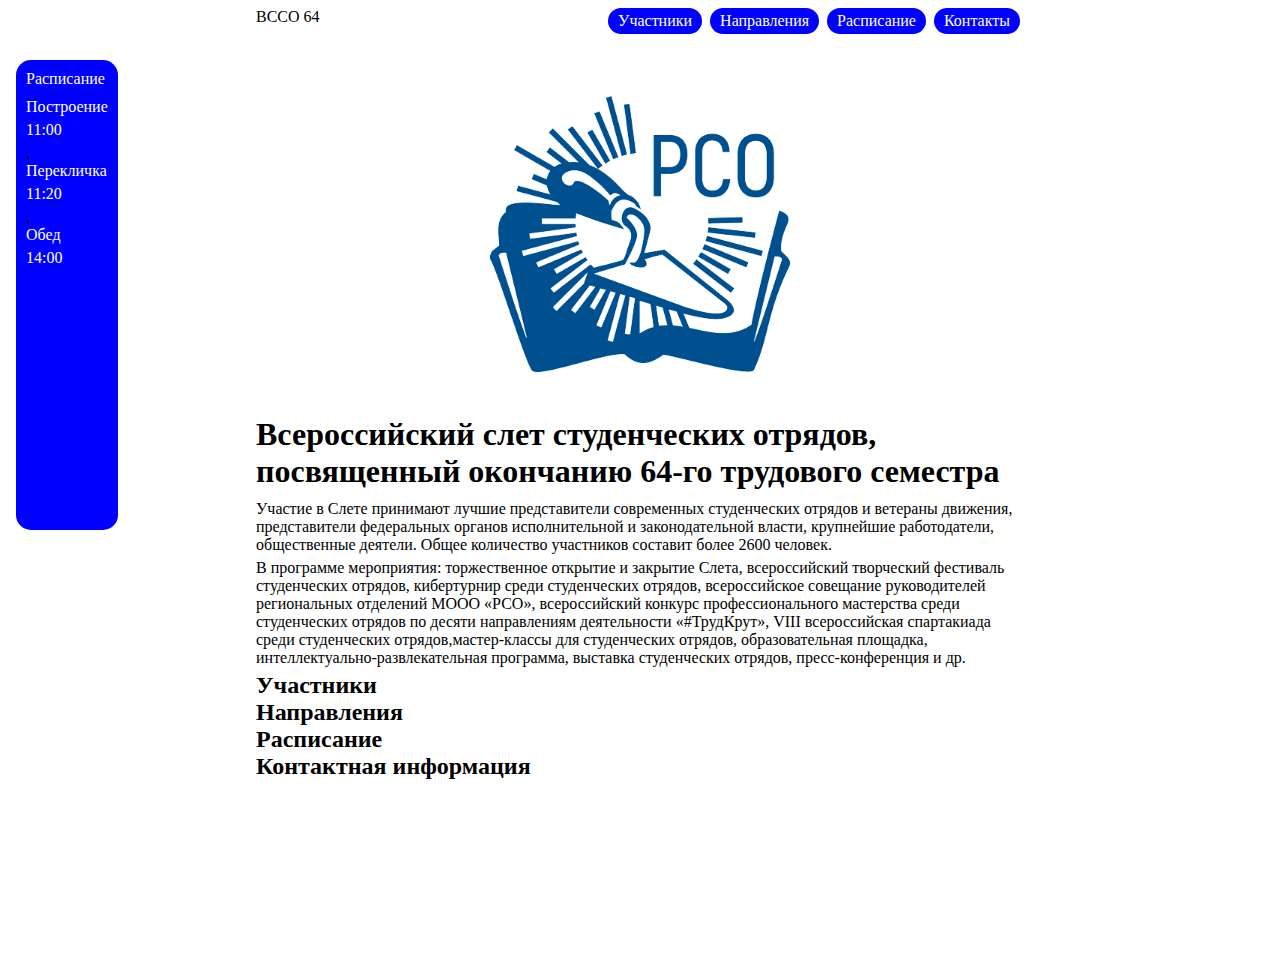
<file: lendingProject1/index.html>
<!DOCTYPE html>
<html>
<head>
	<meta charset="utf-8">
	<title>Лендинг проект 1</title>
	<link rel="stylesheet" href="style.css">
	<script src="app.js" defer></script>
</head>
<body>
	<div class="app--container">
		<header>
			<div class="navbar">
				<div class="navbar--name">
					<p>ВССО 64</p>
				</div>
				<div class="navbar--items">
					<ul class="navbar--list">
						<li class="navbar--item"><a href="#students">Участники</a></li>
						<li class="navbar--item"><a href="#directions">Направления</a></li>
						<li class="navbar--item"><a href="#timetable">Расписание</a></li>
						<li class="navbar--item"><a href="#contact--info">Контакты</a></li>
					</ul>
				</div>
			</div>
		</header>




			<div class="main--content">
				<div class="main--short--preview">
					<img src="images/logo_rso.png" class="main--photo">
					<div class="main--title">
						<h1>Всероссийский слет студенческих отрядов, посвященный окончанию 64-го трудового семестра</h1>
					</div>
				</div>

				<div class="event--info">
					<p>Участие в Слете принимают лучшие представители современных студенческих отрядов и ветераны движения, представители федеральных органов исполнительной и законодательной власти, крупнейшие работодатели, общественные деятели. Общее количество участников составит более 2600 человек.</p>
					<p>В программе мероприятия: торжественное открытие и закрытие Слета, всероссийский творческий фестиваль студенческих отрядов, кибертурнир среди студенческих отрядов, всероссийское совещание руководителей региональных отделений МООО «РСО», всероссийский конкурс профессионального мастерства среди студенческих отрядов по десяти направлениям деятельности «#ТрудКрут», VIII всероссийская спартакиада среди студенческих отрядов,мастер-классы для студенческих отрядов, образовательная площадка, интеллектуально-развлекательная программа, выставка студенческих отрядов, пресс-конференция и др.</p>
				</div>

				<div id="students">
					<h2>Участники</h2>
				</div>

				<div id="directions">
					<h2>Направления</h2>
				</div>

				<div id="timetable">
					<h2>Расписание</h2>
				</div>

				<div id="contact--info">
					<h2>Контактная информация</h2>
				</div>
				<div id="bottom">
				</div>

			</div>

	</div>
	<div class="left--timetable">
		<p>Расписание</p>
		<p id="time--now"></p>
		<div id="left--timetable--list"></div>
	</div>
</body>
</html>
</file>
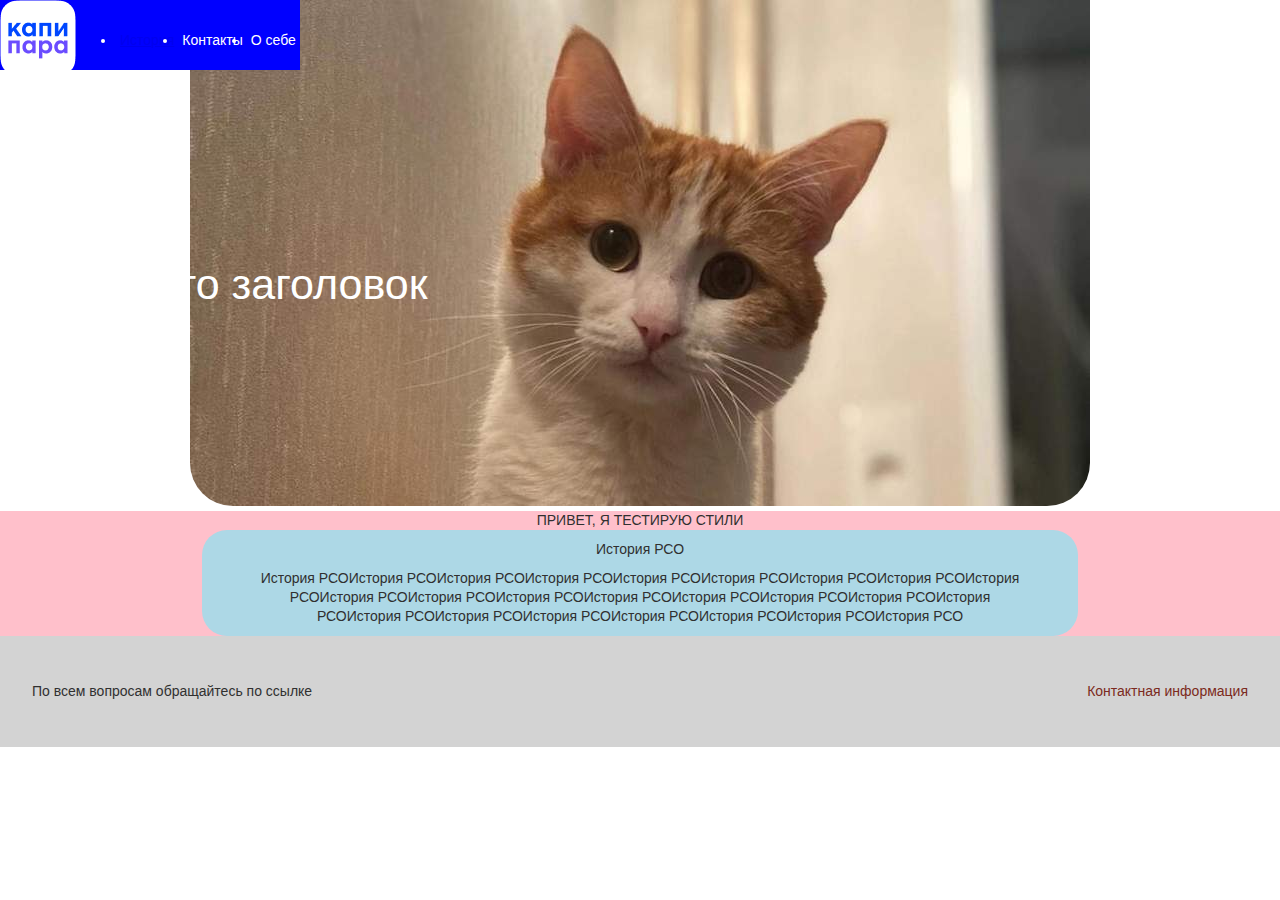
<file: projcect1/index.html>
<!DOCTYPE html>
<html>
<head>
	<meta charset="utf-8">
	<meta name="viewport" content="width=device-width, initial-scale=1">
  	<link rel="stylesheet" href="css/styles.css">
	<title></title>
</head>
<body>
	<header class="hader">
			<div class="header__content">
				<div class="logo">
					<img src="img/icons/logo.png">
				</div>
					<ul class="tooltip__menu">
						<li class="tooltip__menu__item">
							<a href="#"> 
							История
						</a>
						</li>
						<li class="tooltip__menu__item"> 
							Контакты
						</li>
						<li class="tooltip__menu__item">
							О себе
						</li>
					</ul>
		
		</div>
	</header>
	<content>
		<div class="pre__main__content">
			<div class="pre__main__content__text"> 
				<p>Какой-то заголовок</p>
</div>
			<img src="img/cat-bg.jpg" class="pre__main__content__bg">
			
		</div>
		<div class="main__content">
		ПРИВЕТ, Я ТЕСТИРУЮ СТИЛИ

		<div class="content__rso__history">
			<div class="content__rso__history__title">
				История РСО
			</div>
			<div class="content__rso__history__text">
				История РСОИстория РСОИстория РСОИстория РСОИстория РСОИстория РСОИстория РСОИстория РСОИстория РСОИстория РСОИстория РСОИстория РСОИстория РСОИстория РСОИстория РСОИстория РСОИстория РСОИстория РСОИстория РСОИстория РСОИстория РСОИстория РСОИстория РСОИстория РСО

			</div>
</div> </div></div>
		</div>
	</div>

	<div class="footer__content">
			<div class="footer__content__row">
				<div class="footer__content__column">
				<p>По всем вопросам обращайтесь по ссылке</p>
			</div>
			<div class="footer__content__column">
				<div class="contact__info__text">
					<p>Контактная информация</p>
				</div>
			</div>
		</div>
	</div>
	</content>
	
</body>
</html>
</file>
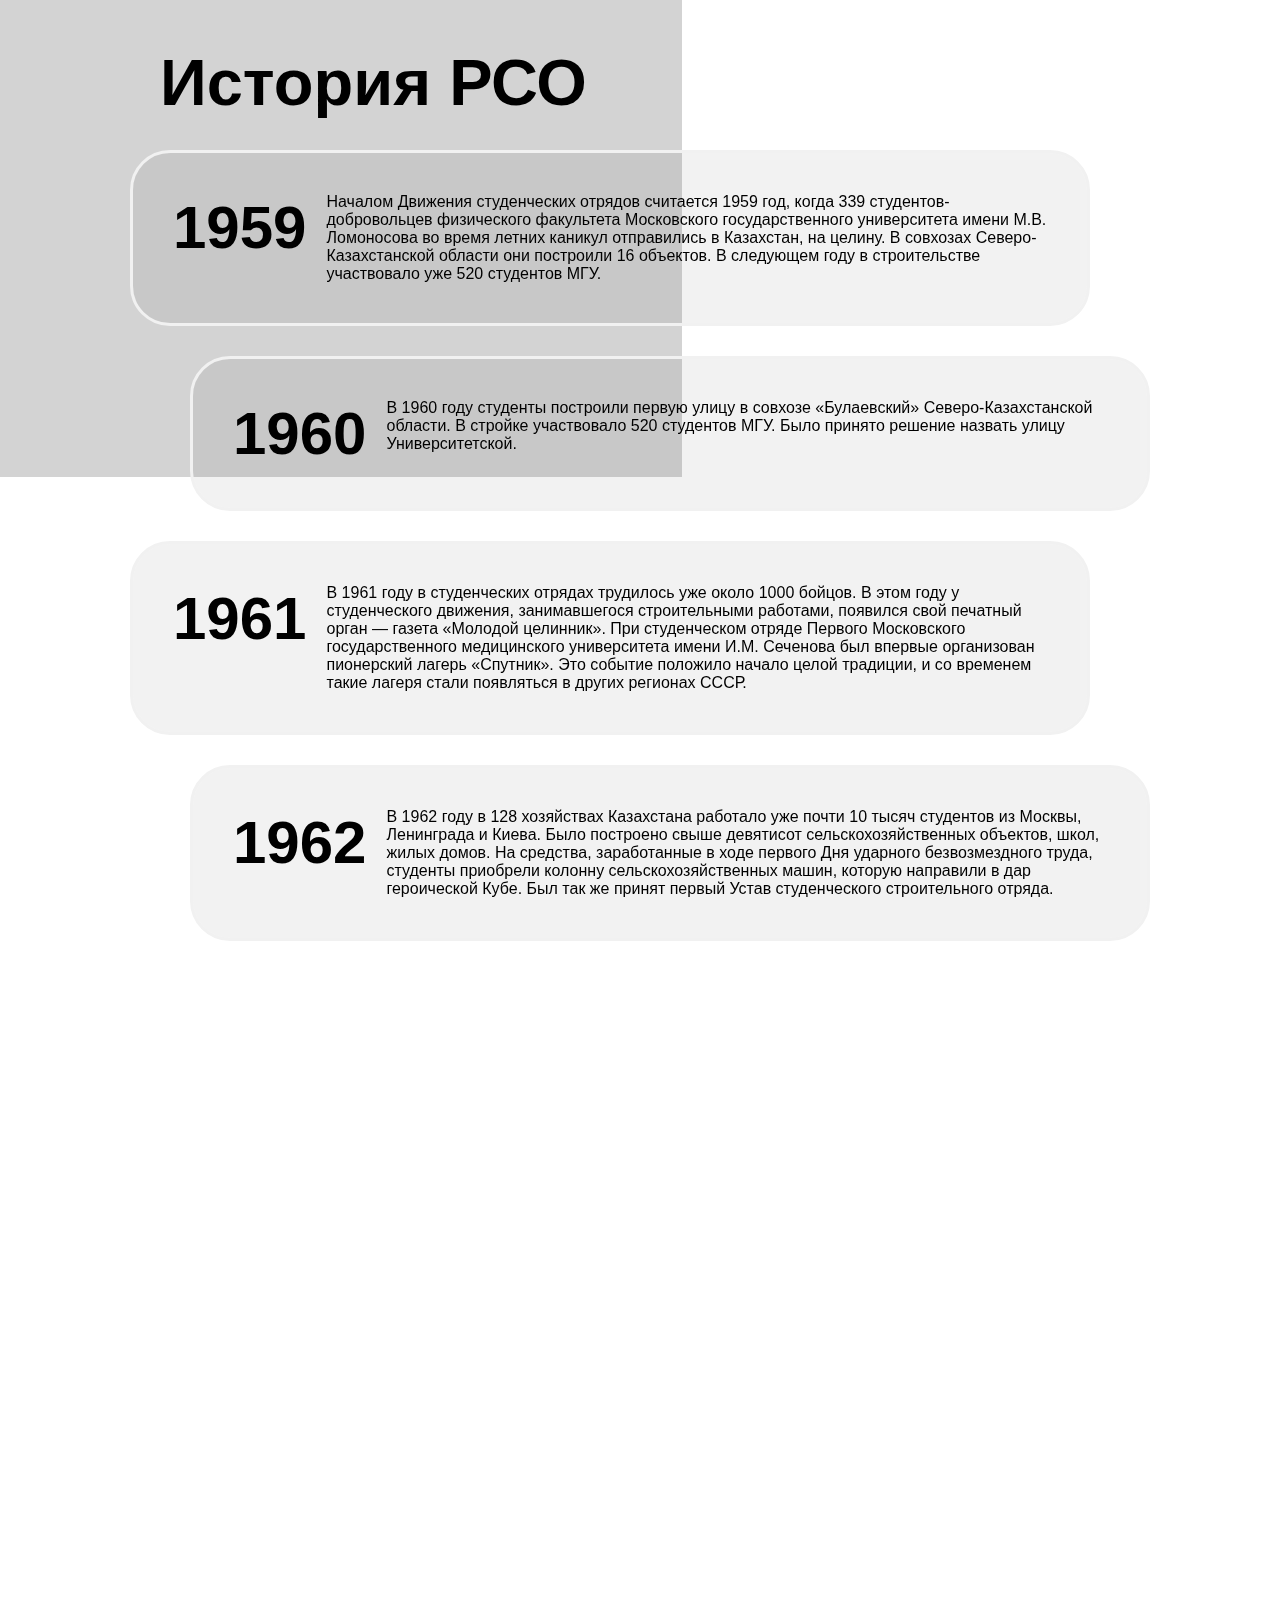
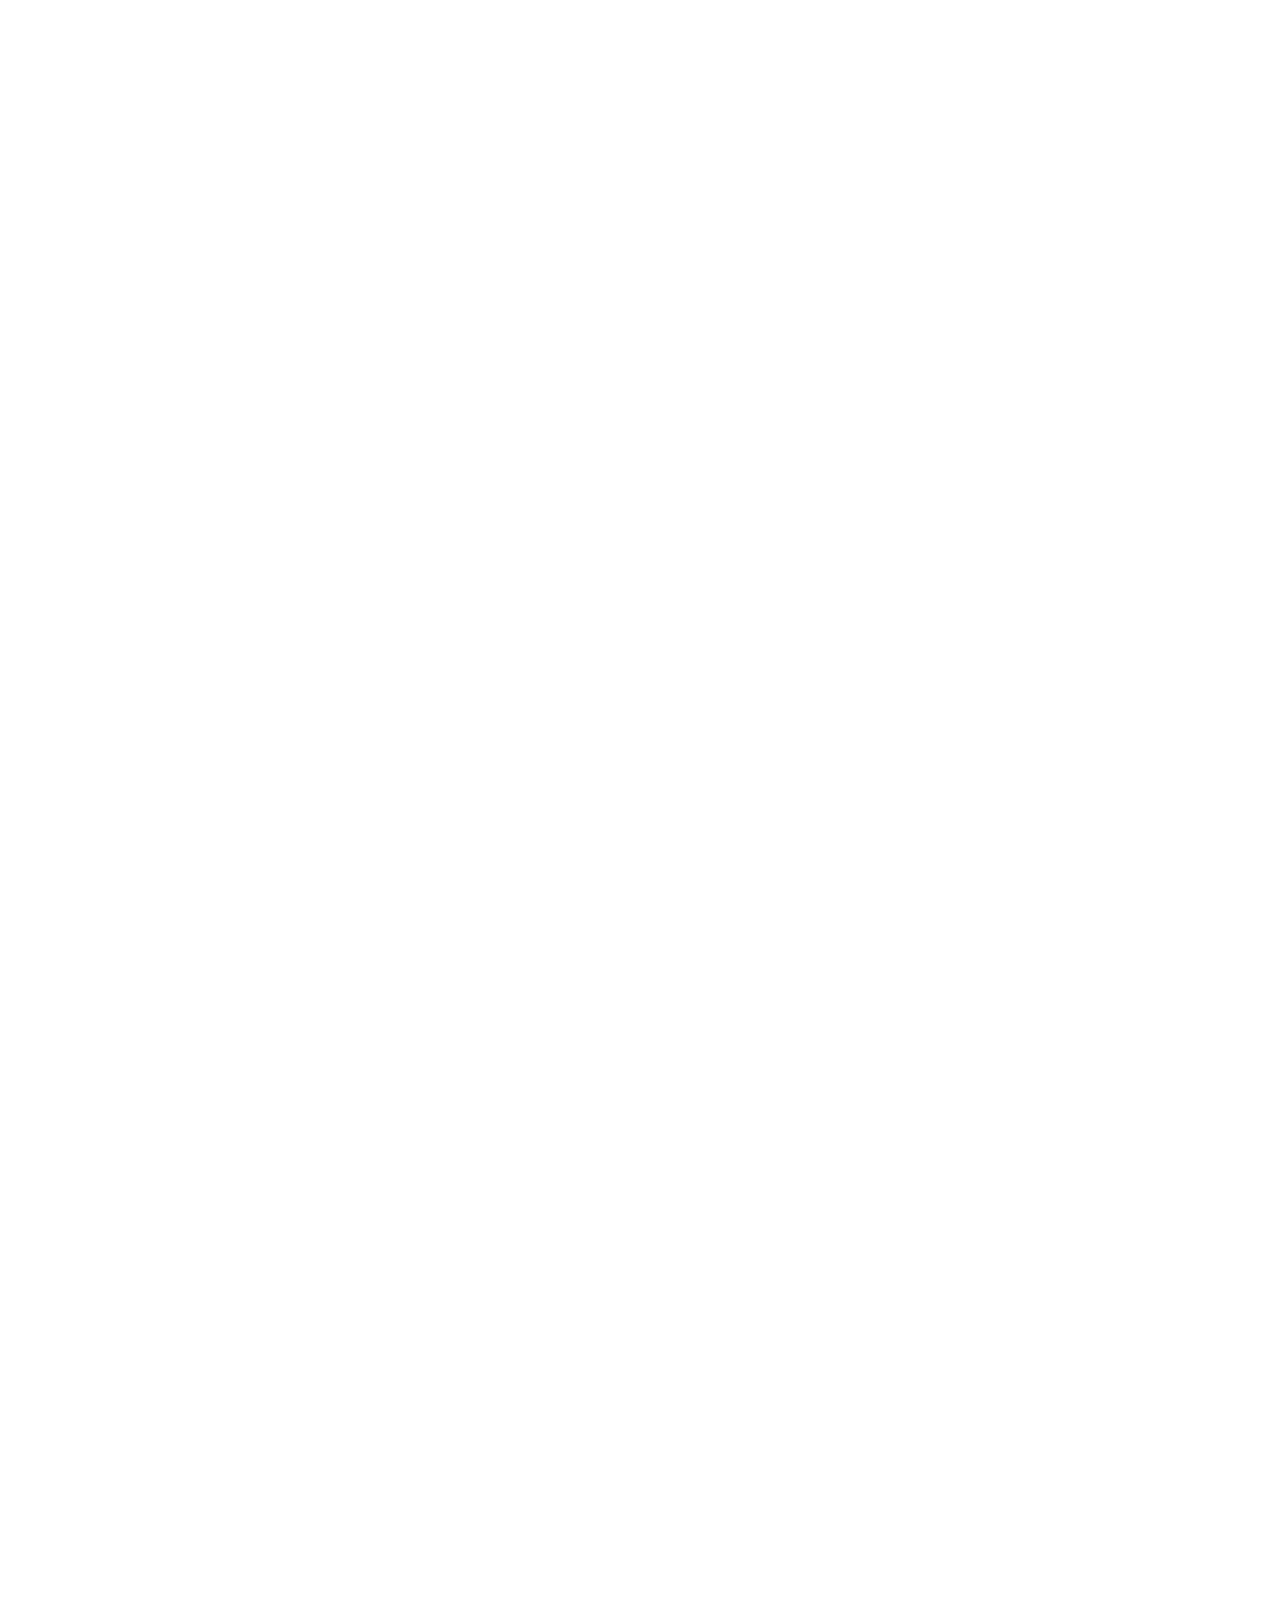
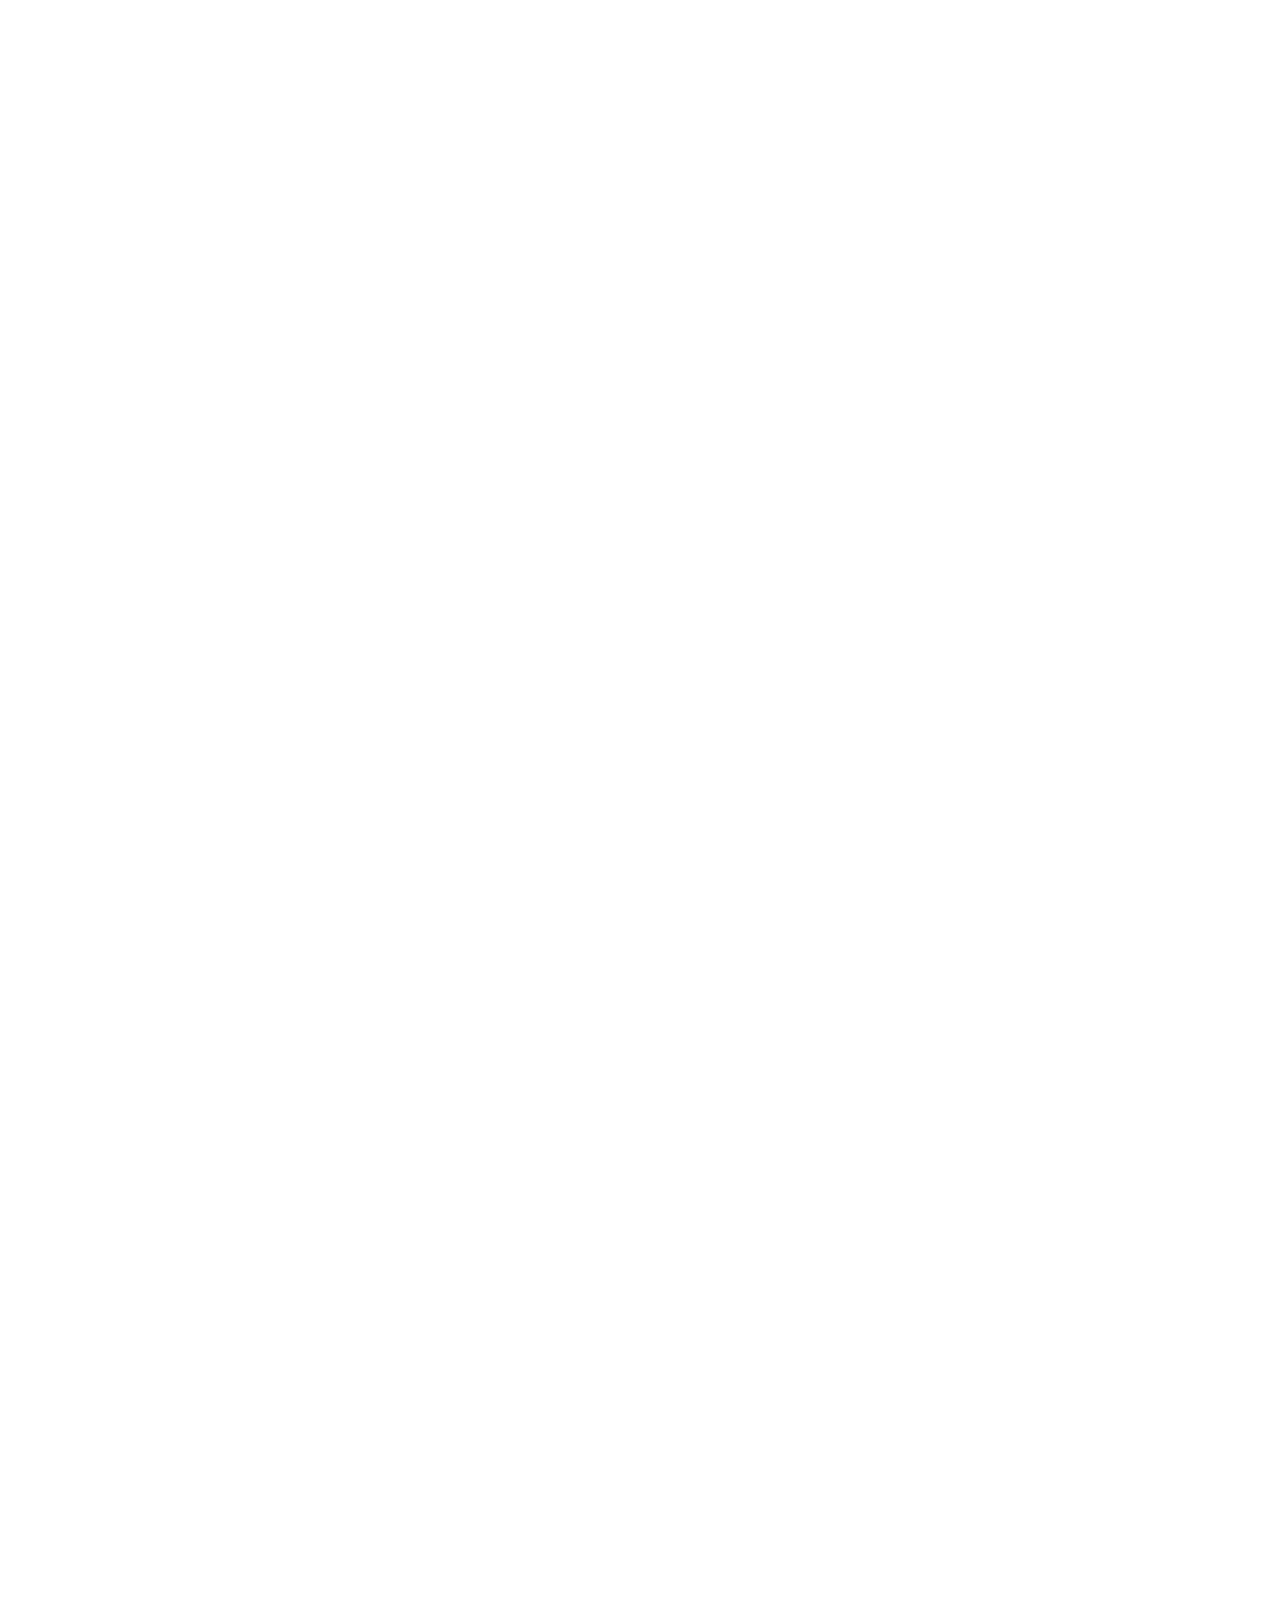
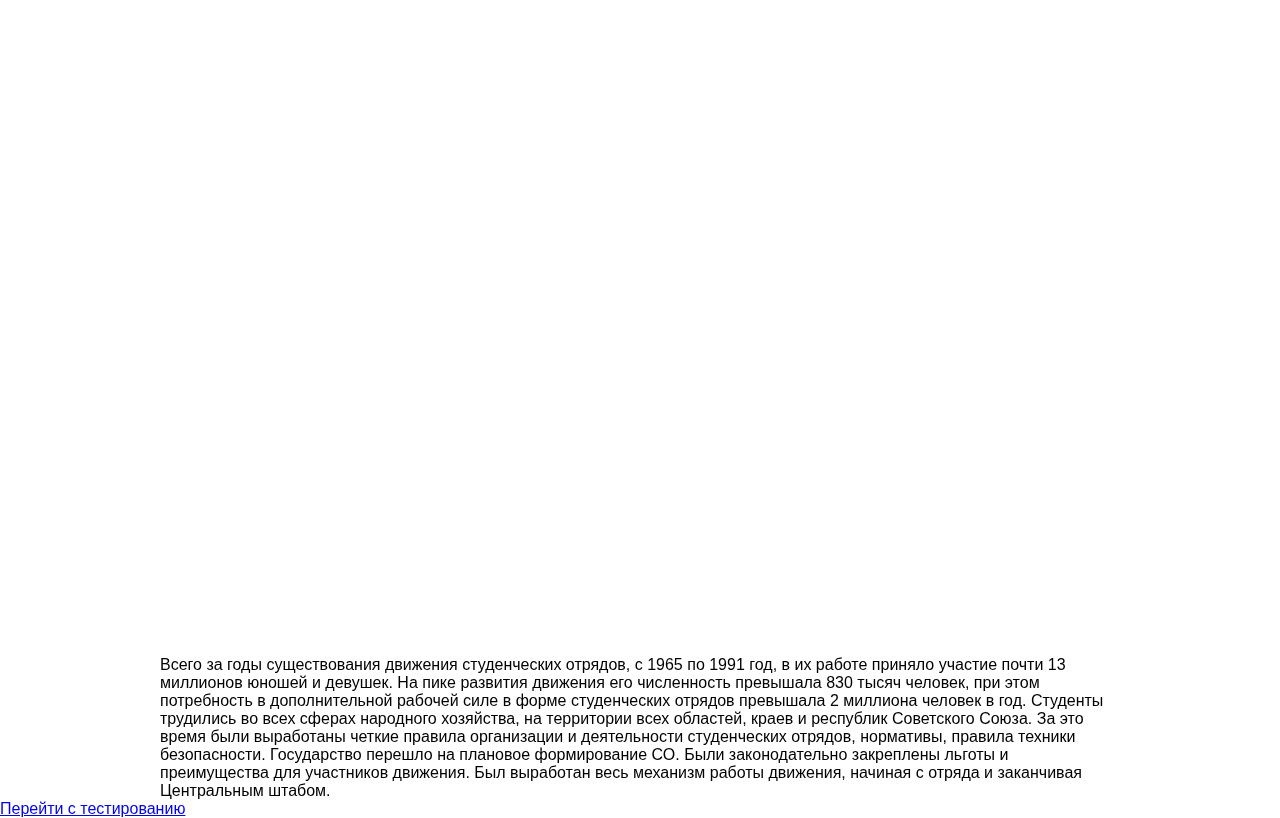
<file: RSO-HISTORY/index.html>
<!DOCTYPE html>
<html>
<head>
	<meta charset="utf-8">
	<link rel="stylesheet" type="text/css" href="style.css">
	<title>История РСО</title>
	<script type="text/javascript" src="app.js" defer></script>
</head>
<body>
	<div class="main--content">
		<h1>История РСО</h1>
		<div class="year--content">
			<div class="year"> 1959</div>
			<p>
				Началом Движения студенческих отрядов считается 1959 год, когда 339 студентов-добровольцев физического факультета Московского государственного университета имени М.В. Ломоносова во время летних каникул отправились в Казахстан, на целину. В совхозах Северо-Казахстанской области они построили 16 объектов. В следующем году в строительстве участвовало уже 520 студентов МГУ.
			</p>
		</div>
			
		<div class="year--content">
			<div class="year"> 1960</div>

			<p>
				В 1960 году студенты построили первую улицу в совхозе «Булаевский» Северо-Казахстанской области. В стройке участвовало 520 студентов МГУ. Было принято решение назвать улицу Университетской.
			</p>
		</div>
		<div class="year--content">
			<div class="year"> 1961</div>
			<p>
				В 1961 году в студенческих отрядах трудилось уже около 1000 бойцов. В этом году у студенческого движения, занимавшегося строительными работами, появился свой печатный орган — газета «Молодой целинник». При студенческом отряде Первого Московского государственного медицинского университета имени И.М. Сеченова был впервые организован пионерский лагерь «Спутник». Это событие положило начало целой традиции, и со временем такие лагеря стали появляться в других регионах СССР.

			</p>
		</div>
		
		<div class="year--content">
			<div class="year"> 1962</div>
			<p>
				В 1962 году в 128 хозяйствах Казахстана работало уже почти 10 тысяч студентов из Москвы, Ленинграда и Киева. Было построено свыше девятисот сельскохозяйственных объектов, школ, жилых домов. На средства, заработанные в ходе первого Дня ударного безвозмездного труда, студенты приобрели колонну сельскохозяйственных машин, которую направили в дар героической Кубе. Был так же принят первый Устав студенческого строительного отряда.
			</p>
		</div>
		<div class="year--content">
			<div class="year"> 1963</div>
			<p>
				В 1963 году в стройотрядах трудилось 19 тысяч юношей и девушек из 87 вузов страны. В отрядах появились медицинская служба, служба снабжения, бригады электрификаторов, связистов, сантехников, монтажников. В 42 пионерских лагерях при отрядах отдохнуло около 3 тысяч детей. Студенты взяли на себя строительство спортивных сооружений в сельской местности.
			</p>
		</div>
		<div class="year--content">
			<div class="year"> 1964</div>

			<p>
				В 1964 году в строительных отрядах было уже 30 тысяч молодых энтузиастов, представителей 9 союзных республик, 41 города, 178 высших учебных заведений. Было построено 3860 объектов, организовано более 3 тысяч концертов, прочитано 5 тысяч лекций для сельских тружеников. Студенты МЭИ впервые зачислили в состав своих отрядов 30 «трудных» подростков. На целину впервые выехал интернациональный студенческий отряд. У бойцов студенческих отрядов появляются первые награды: «За трудовое отличие» и «За трудовую доблесть».
			</p>
		</div>
		<div class="year--content">
			<div class="year"> 1965</div>
			<p>
				В 1965 году движение студенческих отрядов имело уже широкий размах. ССО перешли на ударные комсомольские стройки — сооружение железной дороги Абакан-Тайшет, освоение нефтяных и газовых месторождений Тюменской области.

			</p>
		</div>
		<div class="year--content">
			<div class="year"> 1966</div>
			<p>
				В 1966 году общая численность бойцов была уже более 100 тысяч человек. Две тысячи из них занимались ликвидацией последствий землетрясения в г.Ташкенте. Этот год стал знаменательным для всего движения – в Кремлевском дворце съездов состоялся первый Всесоюзный слет студенческих отрядов. В этом же году, в связи с широкомасштабностью студенческого движения, с целью руководства и координации действий при Министерстве транспортного строительства и Министерстве энергетики были созданы Центральные штабы студенческих отрядов по строительству и «Энергия» — занимавшегося электрификацией.
			</p>
		</div>
		<div class="year--content">
			<div class="year"> 1967</div>
			<p>
				В 1967 году студенческое движение продолжило набирать обороты, привлекая всё больше активистов из вузов всех союзных республик. Одновременно с этим вводились нормативные документы, регламентирующие деятельность студенческих отрядов, их взаимоотношения с другими организациями. Была утверждена форма типового договора, который заключался со студентами, отправляющимися на работы.
			</p>
			<p>	В этом же году в структуре студенческих отрядов открываются новые направления. Появился первый отряд реставраторов на территории Соловецкого монастыря, первый отряд проводников, первые отряды, работавшие на путине, на Камчатке и на Сахалине. При всем этом многообразии и огромном количестве студентов, выезжающих на работы в летний период, требовалась четкая координация действий, поэтому было принято решение о создании при ЦК ВЛКСМ единого Центрального штаба студенческих отрядов.
	</p>
		</div>
		<div class="year--content">
			<div class="year"> 1968</div>
			<p>
				В 1968 году в студенческих отрядах насчитывалось уже 270 тысяч человек. По примеру первого реставрационного отряда, работавшего на территории Соловецкого монастыря, были созданы студенческие отряды, выполнявшие реставрацию памятников истории и архитектуры по все стране.
			</p>
		</div>
		<div class="year--content">
			<div class="year"> 1970</div>
			<p>
				В 1970 году студенческие отряды дислоцировались в/ вели свою деятельность на таких известных по всей стране объектах, как Волжский и Камский автозаводы, Норильский горно-обогатительный комбинат, газопроводы Север-Центр и Средняя Азия-Центр, строительство железных дорог Тюмень-Тобольск-Сургут, Красноярская ГЭС. Они работали на тысяче самых разных объектов по всей стране. На расширенном заседании Центрального штаба студенческих отрядов при ЦК ВЛКСМ был утвержден новый Устав ВССО.
			</p>
		</div>
		<div class="year--content">
			<div class="year"> 1971</div>
			<p>
				В 1971 году участниками трудового семестра возведено 13 300 объектов во многих районах страны. Работали отряды медиков, реставраторов, проводников железнодорожных вагонов. В отрядах — 4,8 тысячи иностранных студентов, обучающихся в вузах СССР. Бойцы отрядов организовали 1850 пионерских лагерей-спутников, обновили 1700 памятников героям революции, Великой Отечественной войны.
			</p>
		</div>
		<div class="year--content">
			<div class="year"> 1972</div>
			<p>
				В 1972 году численность Всесоюзного студенческого отряда имени 50-летия СССР превысила 500 тысяч человек. Секретариат ЦК ВЛКСМ поддержал инициативу студентов о шефстве над городом Гагариным Смоленской области.
			</p>
		</div>
		<div class="year--content">
			<div class="year"> 1973</div>
			<p>
				В 1973 году студенческие отряды работали на 100 Всесоюзных ударных комсомольских стройках. В этом году Всесоюзный студенческий отряд выполнил работ более чем на миллиард рублей, впервые преодолев эту планку.
			</p>
		</div>
		<div class="year--content">
			<div class="year"> 1974</div>
			<p>
				В 1974 году первые две тысячи бойцов студенческих отрядов впервые приступили к работе на самой известной Всесоюзной стройке страны — БАМе. Эта стройка продолжалась почти десять лет, став символом эпохи и символом студенческих отрядов.
			</p>
		</div>
		<div class="year--content">
			<div class="year"> 1975</div>
			<p>
				В 1975 году появилась традиция каждый год выбирать Всесоюзному отряду символ, из числа важных исторических событий, под эгидой которого студенты будут работать следующие 12 месяцев. В1975 году Всесоюзный студенческий отряд носил имя 30-летия Победы. Юноши и девушки трудились под девизом «За себя и за того парня». Впервые был сформирован сводный интернациональный отряд «Дружба», состоявший из представителей девяти социалистических стран.

			</p>
		</div>
		<div class="year--content">
			<div class="year"> 1976</div>
			<p>
				В 1976 году Всесоюзный студенческий отряд имени XXV съезда КПСС участвовал в сооружении 31 тысячи объектов. ЦК КПСС и Совет Министров СССР приняли постановление «О мерах по дальнейшему улучшению организации летних работ студенческих отрядов».

			</p>
		</div>
		<div class="year--content">
			<div class="year"> 1977</div>
			<p>
				В 1977 году Всесоюзный студенческий отряд имени 60-летия Великого Октября насчитывал 740 тысяч человек. Был одобрен опыт создания студенческих механизированных уборочно-транспортных комплексов. Была впервые проведена операция по строительству, ремонту, благоустройству и озеленению автодорог «Дороги Родины». ЦК ВЛКСМ утвердил Устав студенческого отряда.
		
			</p>
		</div>
		<div class="year--content">
			<div class="year"> 1978</div>
			<p>
				В 1978 году бойцы Всесоюзного студенческого отряда имени 60-летия ВЛКСМ освоили капиталовложений и выработали продукции на сумму свыше 1,4 миллиарда рублей. 1300 объектам, из числа сданных в эксплуатацию, был присвоен «студенческий Знак качества».

			</p>
		</div>
		<div class="year--content">
			<div class="year"> 1979</div>
			<p>
				В 1979 году, в апреле, в Алма-Ате состоялся Всесоюзный слет участников студенческих отрядов. 800-тысячный Всесоюзный студенческий отряд выполнил объем работ на сумму 1,5 миллиарда рублей.

			</p>
		</div>
		<div class="year--content">
			<div class="year"> 1980</div>
			<p>
					В 1980 году в рядах движения студенческих отрядов насчитывается уже более 800 тысяч человек. Впервые были сформированы студенческие отряды для работы в морских и речных портах. Высокую оценку получил труд студентов на сооружении объектов «Олимпиады-80». Не меньше похвал заслужил их труд по обслуживанию Олимпийских игр в Москве. Начался эксперимент по организации труда студентов и учащихся, желающих временно совмещать учебу с общественно полезным трудом.
			</p>
		</div>
		<div class="year--content">
			<div class="year"> 1981</div>
			<p>
				В 1981 году Всесоюзному студенческому отряду присвоено имя XXVI съезда КПСС, 840 тысяч будущих специалистов выполнили объем работ на сумму 1,7 миллиарда рублей. Юноши и девушки за лето организовали около 350 тысяч лекций, более 125 тысяч концертов, безвозмездно провели текущий ремонт 11,5 тысячи школ.

			</p>
		</div>
		<div class="year--content">
			<div class="year"> 1982</div>
			<p>
				В 1982 году более 60 процентов бойцов Всесоюзного студенческого отряда имени XIX съезда ВЛКСМ трудились в сельской местности, внеся серьёзный вклад в Продовольственную программу СССР. Созданы отряды животноводов, коллективы, выполняющие комплекс работ по схеме «поле-перерабатывающее предприятие-магазин». Был проведен рейд «Природа» по охране окружающей среды.

			</p>
		</div>
		<div class="year--content">
			<div class="year"> 1983</div>
			<p>
				В 1983 году, в год 65-летия Ленинского комсомола, более 860 тысяч юношей и девушек в составе Всесоюзного студенческого отряда выполнили объем работ на сумму около 1,8 миллиарда рублей. Каждый четвертый строительный отряд использовал принципы бригадного подряда.

			</p>
		</div>
		<div class="year--content">
			<div class="year"> 1984</div>
			<p>
				В 1984 году, в мае, в Алма-Ате состоялся Всесоюзный слет участников студенческих отрядов, который подвел итоги 25-летнего периода развития патриотического движения. Всесоюзный студенческий отряд имени 30-летия Целины сдал в эксплуатацию и под монтаж оборудования более 14 тысяч объектов в сельской местности. Было взято шефство над городом Н.Уренгой. 422 отряда безвозмездного труда передали свой заработок на общественно полезные цели. Практически каждый детский дом в стране получил материальную помощь от студенческих отрядов. Был проведен День ударного труда в фонд XII Всемирного фестиваля молодежи и студентов в г.Москве. В 8 студенческих отрядах страны были проведены субботники в фонд строительства в Москве мемориала Победы на Поклонной горе. К этому году доля не строительных отрядов в общем составе ВССО достигла более 40%.

			</p>
		</div>
			Всего за годы существования движения студенческих отрядов, с 1965 по 1991 год, в их работе приняло участие почти 13 миллионов юношей и девушек. На пике развития движения его численность превышала 830 тысяч человек, при этом потребность в дополнительной рабочей силе в форме студенческих отрядов превышала 2 миллиона человек в год. Студенты трудились во всех сферах народного хозяйства, на территории всех областей, краев и республик Советского Союза. За это время были выработаны четкие правила организации и деятельности студенческих отрядов, нормативы, правила техники безопасности. Государство перешло на плановое формирование СО. Были законодательно закреплены льготы и преимущества для участников движения. Был выработан весь механизм работы движения, начиная с отряда и заканчивая Центральным штабом.
	</div>


	<a href="test-screen/test-screen.html">
		Перейти с тестированию
	</a>
	<div class="circle">
		
	</div>

</body>
</html>
</file>
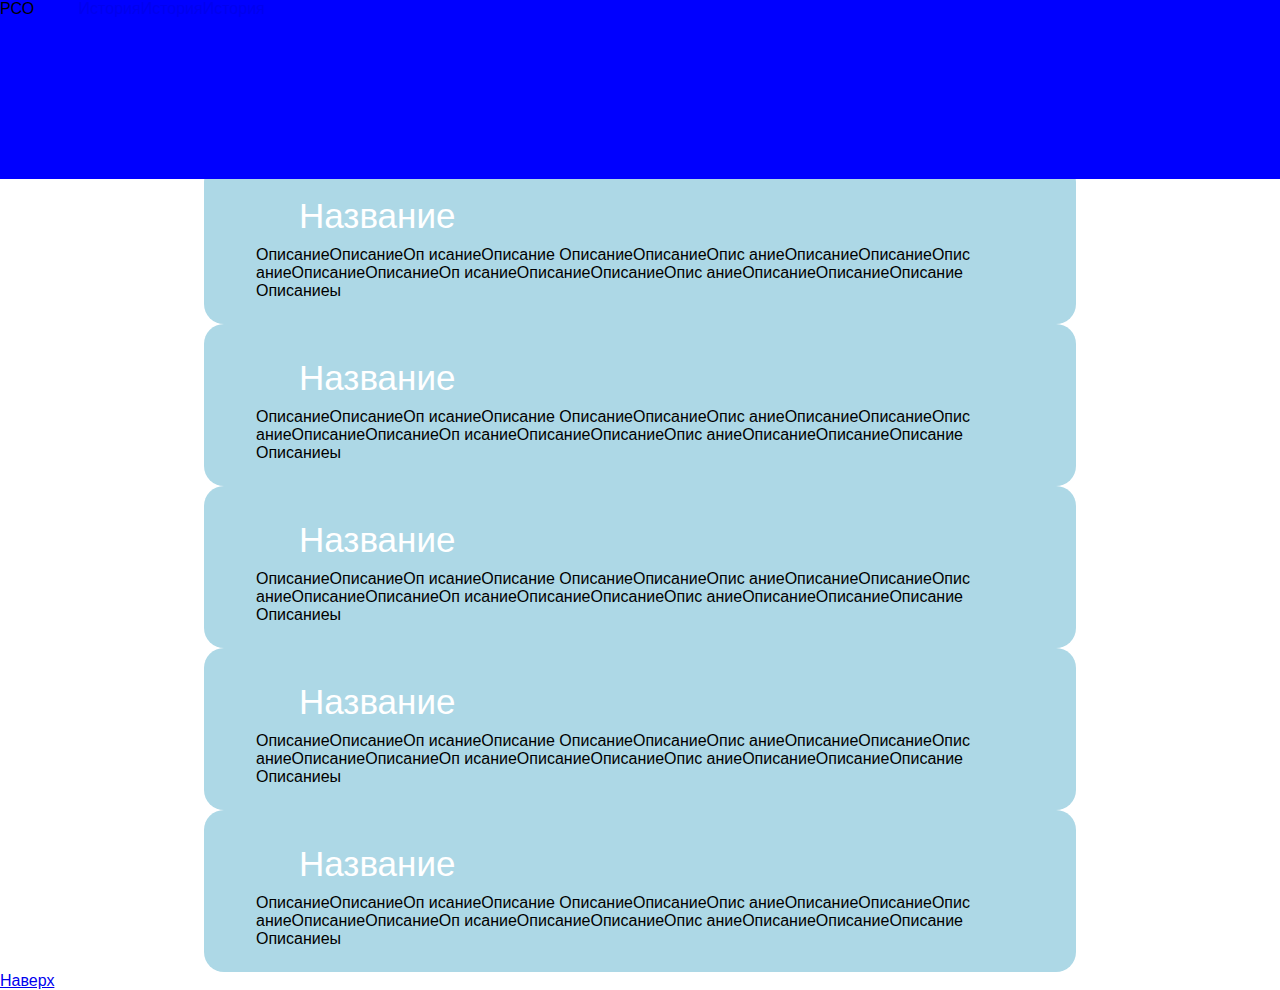
<file: rso3/index.html>
<!DOCTYPE html>
<html>
<head>
	<meta charset="utf-8">
	<meta name="viewport" content="width=device-width, initial-scale=1">
	<link rel="stylesheet" type="text/css" href="styles.css">
	<title></title>
</head>
<body>
	<header>
<div id="header__content">РСО
	<ul id="header__content__list">
		<li class="header__content__item"><a href="#">История</a></li>
		<li class="header__content__item"><a href="#">История</a></li>
		<li class="header__content__item"><a href="#">История</a></li>

	</ul>
</div>
	</header>
	<div class='main--content' id="start">
		<div class="main--content--block">
			<div class="main--content--block--title">Название</div>
			<div class="main--content--block--discription">ОписаниеОписаниеОп исаниеОписание ОписаниеОписаниеОпис аниеОписаниеОписаниеОпис аниеОписаниеОписаниеОп исаниеОписаниеОписаниеОпис аниеОписаниеОписаниеОписание Описаниеы</div>

		</div>
		<div class="main--content--block">
			<div class="main--content--block--title">Название</div>
			<div class="main--content--block--discription">ОписаниеОписаниеОп исаниеОписание ОписаниеОписаниеОпис аниеОписаниеОписаниеОпис аниеОписаниеОписаниеОп исаниеОписаниеОписаниеОпис аниеОписаниеОписаниеОписание Описаниеы</div>

		</div>
		<div class="main--content--block">
			<div class="main--content--block--title">Название</div>
			<div class="main--content--block--discription">ОписаниеОписаниеОп исаниеОписание ОписаниеОписаниеОпис аниеОписаниеОписаниеОпис аниеОписаниеОписаниеОп исаниеОписаниеОписаниеОпис аниеОписаниеОписаниеОписание Описаниеы</div>

		</div>
		<div class="main--content--block">
			<div class="main--content--block--title">Название</div>
			<div class="main--content--block--discription">ОписаниеОписаниеОп исаниеОписание ОписаниеОписаниеОпис аниеОписаниеОписаниеОпис аниеОписаниеОписаниеОп исаниеОписаниеОписаниеОпис аниеОписаниеОписаниеОписание Описаниеы</div>

		</div>
		<div class="main--content--block">
			<div class="main--content--block--title">Название</div>
			<div class="main--content--block--discription">ОписаниеОписаниеОп исаниеОписание ОписаниеОписаниеОпис аниеОписаниеОписаниеОпис аниеОписаниеОписаниеОп исаниеОписаниеОписаниеОпис аниеОписаниеОписаниеОписание Описаниеы</div>

		</div>

		<div class="main--content--block">
			<div class="main--content--block--title">Название</div>
			<div class="main--content--block--discription">ОписаниеОписаниеОп исаниеОписание ОписаниеОписаниеОпис аниеОписаниеОписаниеОпис аниеОписаниеОписаниеОп исаниеОписаниеОписаниеОпис аниеОписаниеОписаниеОписание Описаниеы</div>

		</div>
	</div>

	<div class="go__to__start__btn"><a href="#start">Наверх</a> </div>
</body>
</html>
</file>
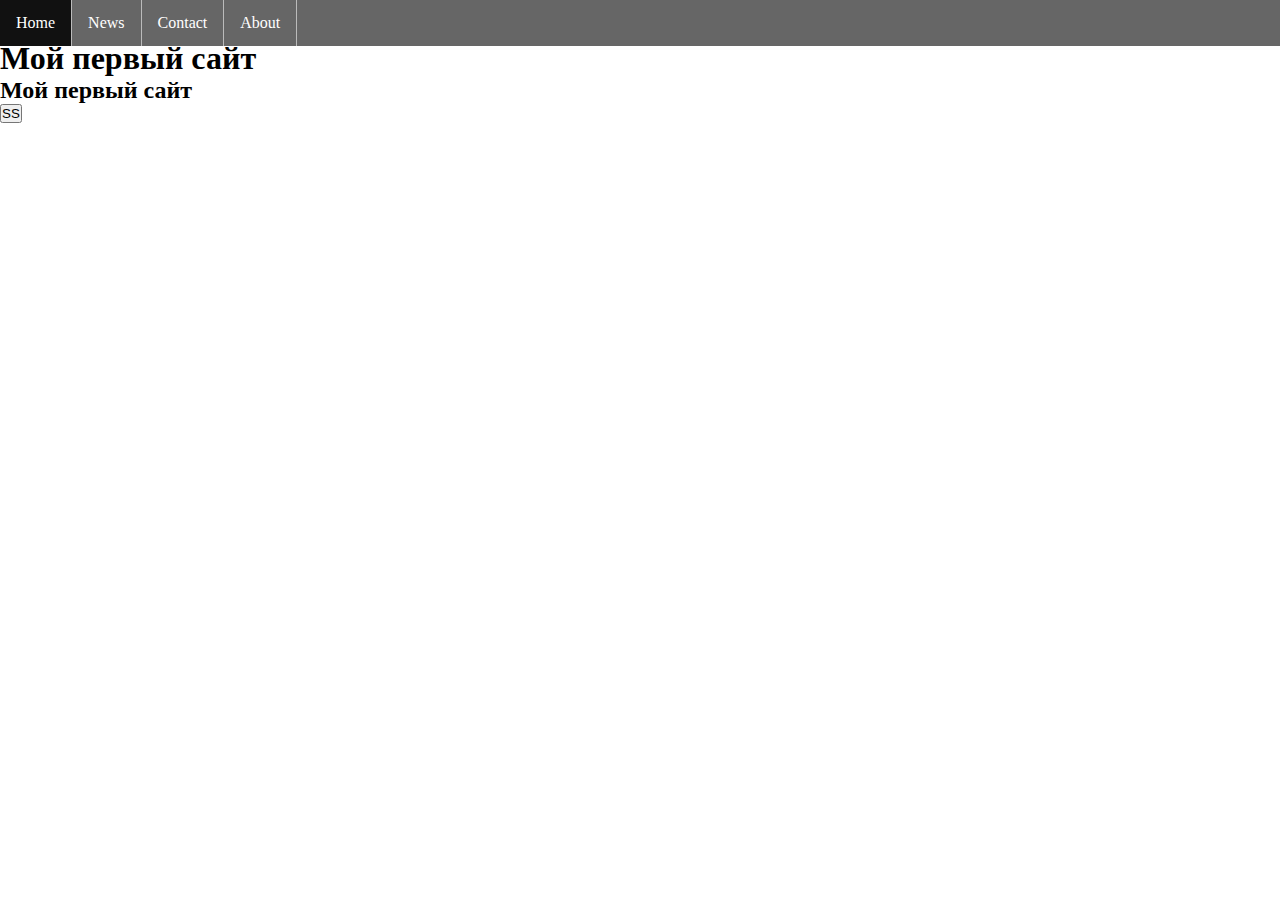
<file: ANIMATIONS/animationProject1/index.html>
<!DOCTYPE html>
<html>
<head>
	<title>Анимации 1</title>
	<link rel="stylesheet" type="text/css" href="styles.css">
<script src="app.js" defer></script>
</head>
<body>
  <ul>
    <li><a href="#">Home</a></li>
    <li><a href="#">News</a></li>
    <li><a href="#">Contact</a></li>
    <li><a href="#">About</a></li>
  </ul>
<div style="height: 40px;"></div>
  <h1>Мой первый сайт</h1>
  <h2>Мой первый сайт</h2> 
  <button id='btn'>SS</button>
 </body>
</html>
</file>
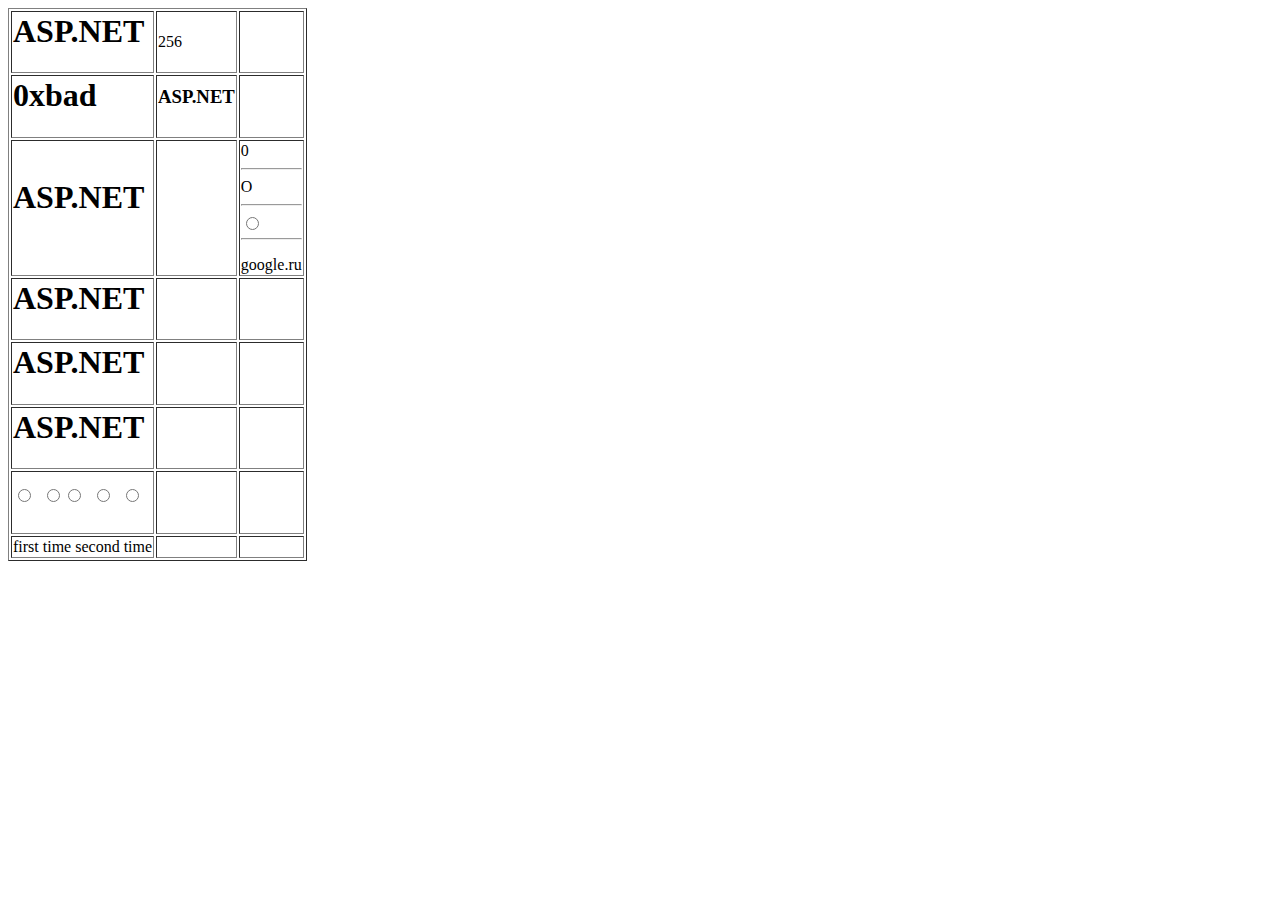
<file: WebProjects/WebKaiProjects/z1/index.html>
<html>
<head>
	<title>HTML</title>
</head>
<body>
	<table border='1'>
		<tr>
			<td><h1>ASP.NET</h1></td>
			<td>256</td>
			<td></td>
		</tr>
		<tr>
			<td><h1>0xbad</h1></td>
			<td><h3><b>ASP.NET</b></h3></td>
			<td></td>
		</tr>
		<tr>
			<td><h1>ASP.NET</h1></td>
			<td></td>
			<td>
				0
				<hr>
				O
				<hr>
				<input type="radio"> 
				<hr>
				<p>
					<href a="">google.ru</href>
				</p>
			</td>
		</tr>
		<tr>
			<td><h1>ASP.NET</h1></td>
			<td></td>
			<td></td>
		</tr>
		<tr>
			<td><h1>ASP.NET</h1></td>
			<td></td>
			<td></td>
		</tr>
		<tr>
			<td><h1>ASP.NET</h1></td>
			<td></td>
			<td></td>
		</tr>
		<tr>
			<td><h1>				<input type="radio"> 
				<input type="radio"><input type="radio"> 
				<input type="radio"> 
				<input type="radio"> 
			</h1></td>
			<td></td>
			<td></td>
		</tr>
		<tr>
			<td>
				<p>first time
				second time</p>
				<!-- <p></p> -->
			</td>
			<td></td>
			<td></td>
		</tr>
	</table>
</body>
</html>
</file>
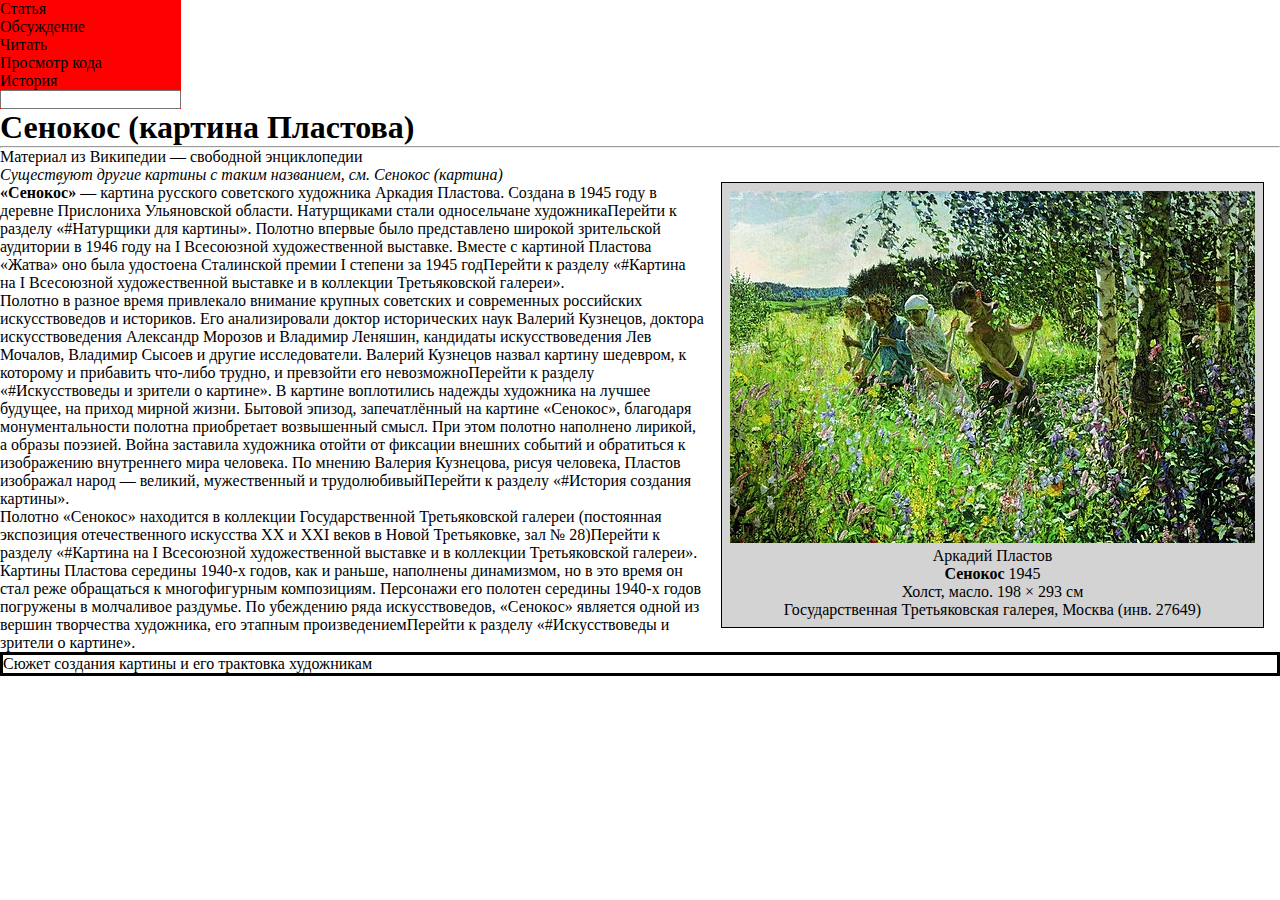
<file: WebProjects/WebProjects  ™Ѓѓ®п/myFirstApp/index.html>
<!DOCTYPE html>
<html>
    <head>
        <meta charset="utf-8">
        <title>Семантическая разметка в HTML5</title>
		<link rel="stylesheet" href="static/styles.css">
    </head>
    <body>
    	<div class="top-menu"><div>
    		<div>Статья</div>
    		<div>Обсуждение</div>
    		<div>Читать</div>
    		<div>Просмотр кода</div>
    		<div>История</div>
    		<input type="search" name="Искать в Википедии">
    	</div>
    </div>
        <div class='main-content'> 
        	<h1>Сенокос (картина Пластова)</h1>
        	<hr>
        	<p>Материал из Википедии — свободной энциклопедии</p>
        	<i>Существуют другие картины с таким названием, см. Сенокос (картина)</i>
        	<div class='main-image-block'>
        		 <img src="static/images/main-image.jpg" alt="Сенокос">
        		 <p>Аркадий Пластов</p>
        		 <p><b>Сенокос</b> 1945</p>
        		 <p>Холст, масло. 198 × 293 см</p>
        		 <p>Государственная Третьяковская галерея, Москва
(инв. 27649)</p>

        	</div>

        	<p><b>«Сеноко́с»</b> — картина русского советского художника Аркадия Пластова. Создана в 1945 году в деревне Прислониха Ульяновской области. Натурщиками стали односельчане художникаПерейти к разделу «#Натурщики для картины». Полотно впервые было представлено широкой зрительской аудитории в 1946 году на I Всесоюзной художественной выставке. Вместе с картиной Пластова «Жатва» оно была удостоена Сталинской премии I степени за 1945 годПерейти к разделу «#Картина на I Всесоюзной художественной выставке и в коллекции Третьяковской галереи».</p>
        	<p>Полотно в разное время привлекало внимание крупных советских и современных российских искусствоведов и историков. Его анализировали доктор исторических наук Валерий Кузнецов, доктора искусствоведения Александр Морозов и Владимир Леняшин, кандидаты искусствоведения Лев Мочалов, Владимир Сысоев и другие исследователи. Валерий Кузнецов назвал картину шедевром, к которому и прибавить что-либо трудно, и превзойти его невозможноПерейти к разделу «#Искусствоведы и зрители о картине». В картине воплотились надежды художника на лучшее будущее, на приход мирной жизни. Бытовой эпизод, запечатлённый на картине «Сенокос», благодаря монументальности полотна приобретает возвышенный смысл. При этом полотно наполнено лирикой, а образы поэзией. Война заставила художника отойти от фиксации внешних событий и обратиться к изображению внутреннего мира человека. По мнению Валерия Кузнецова, рисуя человека, Пластов изображал народ — великий, мужественный и трудолюбивыйПерейти к разделу «#История создания картины».</p>
        	<p>Полотно «Сенокос» находится в коллекции Государственной Третьяковской галереи (постоянная экспозиция отечественного искусства XX и XXI веков в Новой Третьяковке, зал № 28)Перейти к разделу «#Картина на I Всесоюзной художественной выставке и в коллекции Третьяковской галереи». Картины Пластова середины 1940-х годов, как и раньше, наполнены динамизмом, но в это время он стал реже обращаться к многофигурным композициям. Персонажи его полотен середины 1940-х годов погружены в молчаливое раздумье. По убеждению ряда искусствоведов, «Сенокос» является одной из вершин творчества художника, его этапным произведениемПерейти к разделу «#Искусствоведы и зрители о картине».</p>
        	<div class='content-menu'>
        		<ol>
        			<li>Сюжет создания картины и его трактовка художникам</li>
        		</ol>
        	</div>
        </div>
    </body>
</html>
</file>
<file: lendingProject1/style.css>
* {
	margin: 0;
	padding: 0;
	font-family: 'Trebuchet MS';
}

p {
	font-size: 16px;
	padding-bottom: 5px;

}
body {
	width: 60%;
	margin: auto;
}

.app--container {
}

.navbar {
	list-style: none;
	display: flex;
	justify-content: space-between;
	height: 40px;
	padding: 8px 0;
}


.navbar--list {
	padding-top: auto;
	list-style: none;
	display: flex;
}

.navbar--list li a{
	text-decoration: none;
	color: white;
	cursor: pointer;
}

.navbar--list li{
	box-sizing: border-box;
	padding: 4px 10px;
	background: blue;
	margin-left: 4px;
	margin-right: 4px;
	border-radius: 30px;
}
.navbar--list li:hover {
	opacity: 0.7;
}

.main--short--preview{
	text-align: center;
}
.main--title{
	text-align: start;
}

h1 {
	padding-bottom: 10px;
}

.main--photo {
	width: 300px;
	margin: 40px auto;
}

.left--timetable {
	position: absolute;
	top: 60px;
	left: 16px;
	background-color: blue;
	height: 50%;
	padding: 10px;
	border-radius: 15px;
}
.left--timetable p {
	color:white;
}

#bottom {
	display: block;
	height: 200px;
	content: " ";
}
</file>
<file: projcect1/css/styles.css>
* {
	box-sizing: 'border-box;';
}

body {
	font-family: 'Roboto', sans-serif;
	margin: 0;
	padding: 0;
	font-size: 14px;
	line-height: 19px;
	color: #303030;
}


.wrapper {
	max-width: 1200px;
	padding: 0px 15px
	margin: 0px auto;
}

.hader {
	background-color: blue;
	max-width: 100%;
	height: 70px;
	align-content: center;
	position: fixed;
}

.tooltip__menu__item {
	text-decoration: none;
	padding: 7px;
}

.header__content {
		align-content: center;

}
.tooltip__menu {
	color: white;
	display: flex;
	margin: auto;
}

.tooltip__menu__item{
	padding: 4px;
	color: whites;
	text-decoration: none;
}

.tooltip__menu__item:hover {
	background-color: white;
}
.header__content{
	display: flex;
	justify-content: space-between;
}
.tooltip__menu {
	width: 40$;
}
/**********************main__content__bg**************************/

.pre__main__content {
	text-align: center;
	margin: auto;
}
.pre__main__content__bg {
	max-width: 100%;
	border-radius: 0px 0px 43px 43px;
	z-index: 1;

}

.pre__main__content__text {
	position: absolute;
	top: 232px;
	left: 46px;
	max-width: 100%;
	z-index: 4234233;
	color: white;
		font-size: 43px;
		opacity: 0.;
}
/**********************main__content**************************/

.main__content {
	background-color: pink;
	text-align: center;
	margin: auto;
}

.content__rso__history {  
	margin: auto;
	max-width: 60%;
	text-align: center;
	background-color: lightblue;
	border-radius: 25px;
	padding: 10px 54px;
}

.content__rso__history__title {
	padding-bottom: 10px;
}


/**********************footer_content**************************/
.footer__content {
	padding: 32px;
	background-color: lightgrey;
	align-content: center;
}

.footer__content__row {
	display: inline-grid;
	color: 43 255 43;
	align-items: row;
	display: flex;
	justify-content: space-between;
}

.footer__content__column {
	text-align: center;
}

.contact__info__text {
	color: rgb(123, 42, 32);

}
</file>
<file: RSO-HISTORY/style.css>
* {
	margin: 0;
	padding: 0;
	font-family: Roboto, Arial;
}
h1 {
	font-size: 65px;
	margin-top: 45px;
	margin-bottom: 30px;
}

.main--content {
	width: 75%;
margin: auto auto;}
p {
	font-size: 16px;
}

.year--content {
	padding: 40px;
	display: flex;
	border-style: solid;
	border-color: #f1f1f1;
	margin-bottom: 30px;
	border-radius: 40px 40px;
	opacity: 0;
    transition: all 0.2s ease-out;
    transition-delay: 0.1s;
    background-color: rgba(0,0,0, 0.05);
}


.year--content:nth-child(even) {
	transform: translateX(-30px);
}
.year--content:nth-child(odd) {
	transform: translateX(30px);
}

.year--content:hover{
	transform: scale(1.2);
	background-color: white;
}

.year {
	font-size: 60px;
	flex: 1;
	font-weight: bold;
}

.year--content>p {
	flex: 6;
	margin-left: 20px;
}


.scroll-animation {
    opacity: 1;
    transform: translateX(0);
}

.circle {
	position: fixed;
	content: "";
	background-color: lightgray;
	top: -23px;
	left: -52px;
	height: 500px;
	width: 734px;
	z-index: -2434;
}
</file>
<file: rso3/styles.css>
* {
	margin: 0px;
}

body {
	font-family: Robot, sans-serif;
	align-content: center;

#header__content {
	background-color:blue;
	height: 80px;
	margin: auto;
	justify-content: space-between;
	z-index: 9999;
	padding-bottom: 99px;
;
position: fixed;
width: 100%;}


#header__content__list{
	list-style: none;
		display: inline-flex;

}
.header__content__item>a{
	text-decoration: none;
}
.main--content{
}

.main--content--block{
	margin: auto;
	background-color: lightblue;
	max-width: 60%;
	opacity: 1;
transition-duration: 1s;
border-radius: 20px;
padding: 24px 52px;
}

.main--content--block:hover {
transform: scale(1.4);
transition-duration: 0.9s;
	opacity: 0.4;

}
.main--content--block--title {
	color: #fff;
	padding: 10px 43px;
	font-size: 35px;



.go__to__start__btn {
	background-color: red;
	position: fixed;
	color: pink;
}
</file>
<file: ANIMATIONS/animationProject1/styles.css>
* {
	padding: 0px;
	margin: 0px;
}
ul {
  list-style-type: none;
  margin: 0;
  padding: 0;
  overflow: hidden;
  background-color: #666;
  position: fixed;
  top: 0;
  width: 100%;
}

li {
  float: left;
  border-right: 1px solid #bbb;
}

li a {
  display: block;
  color: white;
  text-align: center;
  padding: 14px 16px;
  text-decoration: none;
}

/* Change the link color to #111 (black) on hover */
li a:hover {
  background-color: #111;
}

.active {
  background-color: #4CAF50;
}
</file>
<file: WebProjects/WebProjects  ™Ѓѓ®п/myFirstApp/static/styles.css>
* {
	margin: 0px;
	padding: 0px;
}
.main-content{
	display: inline-block;
}
.main-image-block {
	display: block;
	width: 200;
	text-align: center;
	border: solid;
	border-width: 0.5px;
	padding: 8px;
	float: right;
	margin: 16px;
	background: lightgrey;
}
.main-image-block img{
    object-fit: contain;


}

.content-menu {
	border: solid;
}
.top-menu{
	display: flex;
	flex-direction: row;
	flex-wrap: wrap;
}
.top-menu>div{
	background: red;
}
</file>
